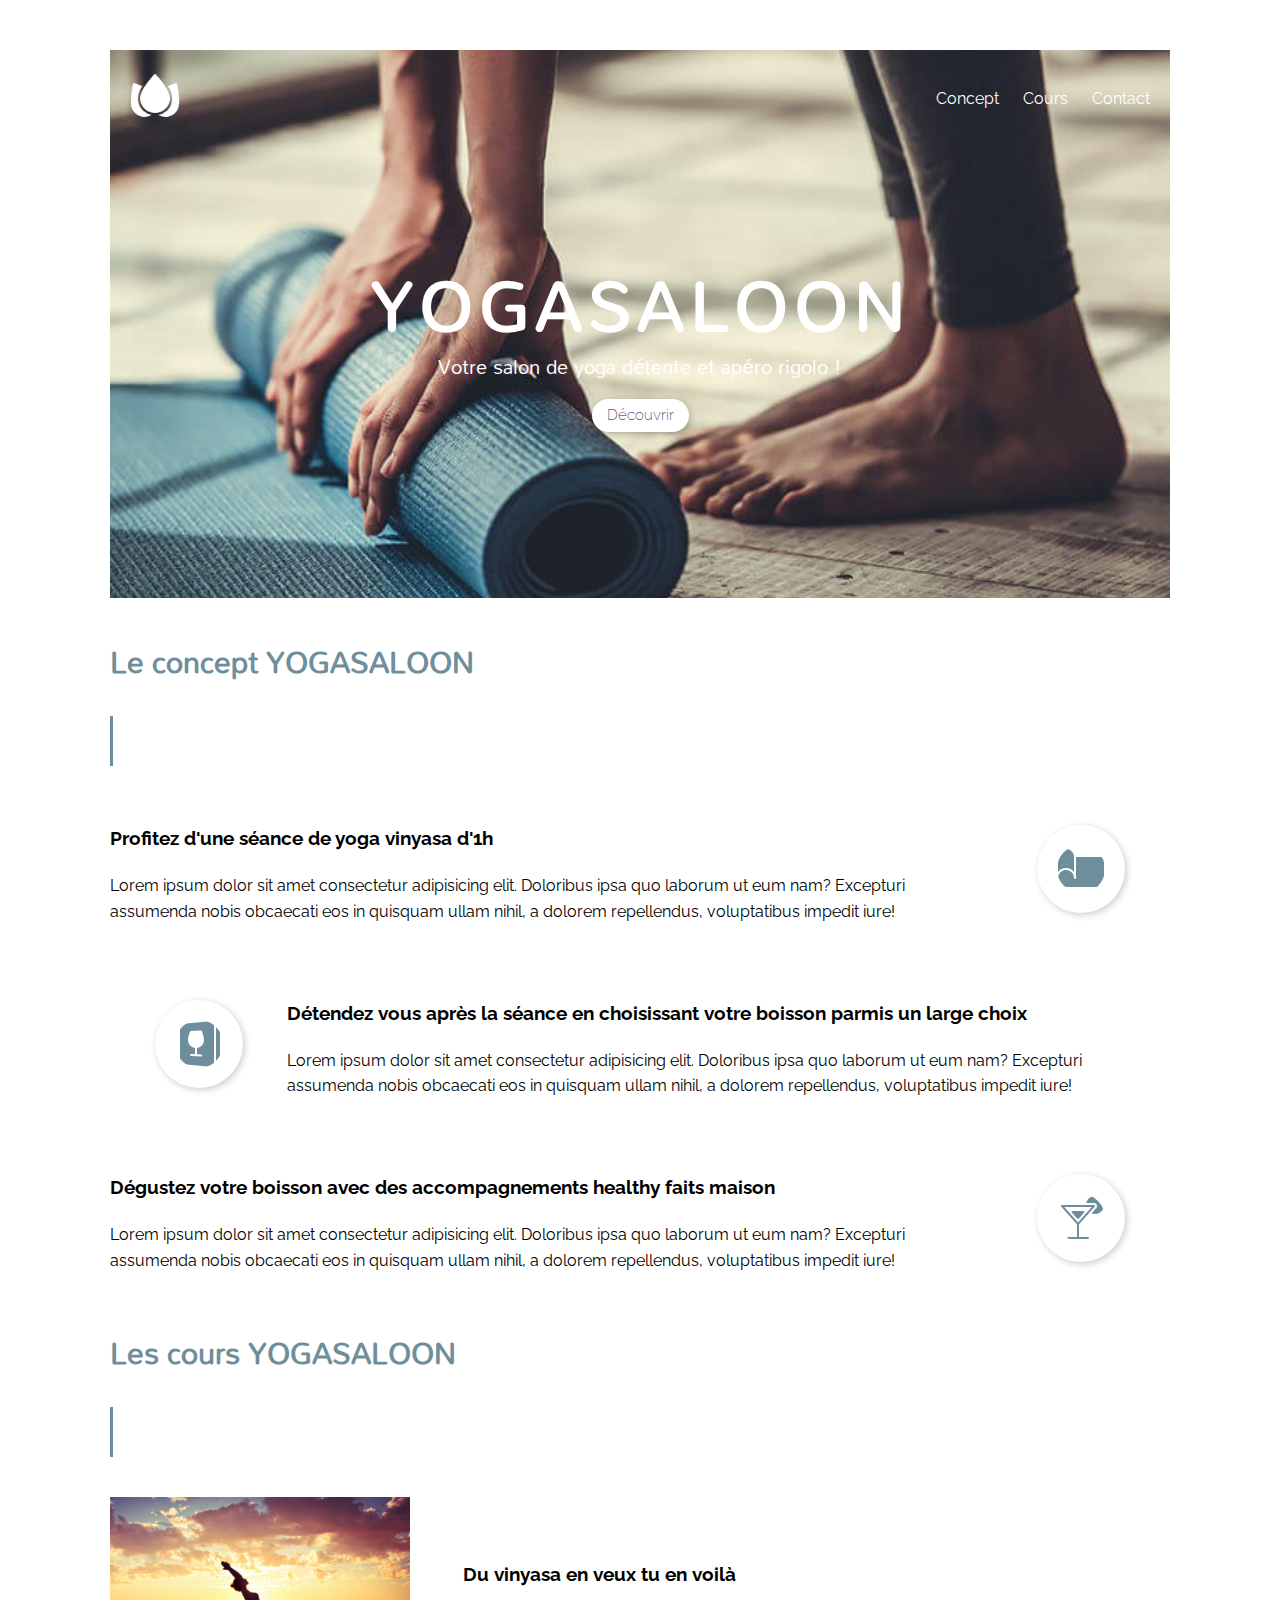
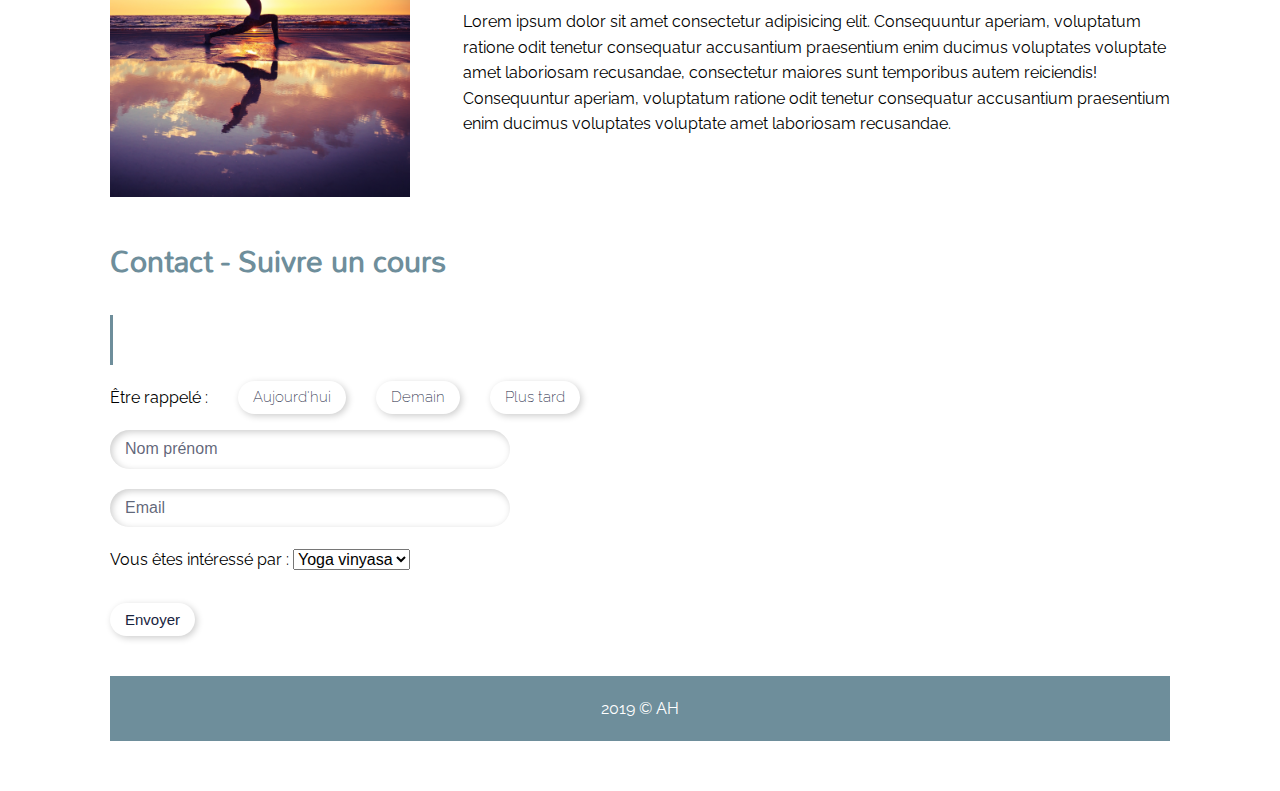
<file: Pages Front-end/projets-portfolio/YOGA/index.html>
<!DOCTYPE html>
<html lang="fr">

<head>
    <meta charset="UTF-8">
    <meta name="viewport" content="width=device-width, initial-scale=1.0">
    <meta http-equiv="X-UA-Compatible" content="ie=edge">
    <title>Yoga</title>
    <link href="https://fonts.googleapis.com/css?family=Mandali|Raleway:400,700&display=swap" rel="stylesheet">
    <link rel="stylesheet" href="css/normalize.css">
    <link rel="stylesheet" href="css/base.css">
    <link rel="stylesheet" href="css/style.css">
</head>

<body>
    <header class="container">
        <nav>
            <a id="logo" href="#"><img src="img/logo.png" alt="Logo yogasaloon"></a>
            <ul>
                <li><a href="#concept">Concept</a></li>
                <li><a href="#cours">Cours</a></li>
                <li><a href="">Contact</a></li>
            </ul>
        </nav>
        <article class="d-flex">
            <h1>YOGASALOON</h1>
            <h2>Votre salon de yoga détente et apéro rigolo !</h2>
            <a href="#" class="btn">Découvrir</a>
        </article>
    </header>
    <main>
        <section id="concept">
            <h2>Le concept YOGASALOON</h2>
            <article class="d-flex">
                <div class="img">
                    <img src="img/mat@2x.png" alt="séance de yoga">
                </div>
                <div class="text">
                    <h3>Profitez d'une séance de yoga vinyasa d'1h</h3>
                    <p>Lorem ipsum dolor sit amet consectetur adipisicing elit. Doloribus ipsa quo laborum ut eum nam? Excepturi assumenda nobis obcaecati eos in quisquam ullam nihil, a dolorem repellendus, voluptatibus impedit iure!</p>
                </div>
            </article>
            <article class="d-flex">
                <div class="img">
                    <img src="img/drink-list@2x.png" alt="choix de boisson">
                </div>
                <div class="text">
                    <h3>Détendez vous après la séance en choisissant votre boisson parmis un large choix</h3>
                    <p>Lorem ipsum dolor sit amet consectetur adipisicing elit. Doloribus ipsa quo laborum ut eum nam? Excepturi assumenda nobis obcaecati eos in quisquam ullam nihil, a dolorem repellendus, voluptatibus impedit iure!</p>
                </div>
            </article>
            <article class="d-flex">
                <div class="img">
                    <img src="img/drink@2x.png" alt="apéro">
                </div>
                <div class="text">
                    <h3>Dégustez votre boisson avec des accompagnements healthy faits maison</h3>
                    <p>Lorem ipsum dolor sit amet consectetur adipisicing elit. Doloribus ipsa quo laborum ut eum nam? Excepturi assumenda nobis obcaecati eos in quisquam ullam nihil, a dolorem repellendus, voluptatibus impedit iure!</p>
                </div>
            </article>
        </section>
        <section id="cours">
            <h2>Les cours YOGASALOON</h2>
            <article class="d-flex">
                <div class="img">
                </div>
                <div class="text">
                    <h3>Du vinyasa en veux tu en voilà</h3>
                    <p>Lorem ipsum dolor sit amet consectetur adipisicing elit. Consequuntur aperiam, voluptatum ratione odit tenetur consequatur accusantium praesentium enim ducimus voluptates voluptate amet laboriosam recusandae, consectetur maiores sunt
                        temporibus autem reiciendis! Consequuntur aperiam, voluptatum ratione odit tenetur consequatur accusantium praesentium enim ducimus voluptates voluptate amet laboriosam recusandae.</p>
                </div>
            </article>
        </section>
        <section id="contact">
            <h2>Contact - Suivre un cours</h2>
            <form>
                <ul>
                    <li>Être rappelé : </li>
                    <li><a class="btn">Aujourd'hui</a></li>
                    <li><a class="btn">Demain</a></li>
                    <li><a class="btn">Plus tard</a></li>
                </ul>
                <div>
                    <input type="text" name="" id="" placeholder="Nom prénom">
                </div>
                <div>
                    <input type="email" name="" id="" placeholder="Email">
                </div>
                <div>
                    <label for="select">Vous êtes intéressé par : </label>
                    <select name="" id="select">
                           <option value="">Yoga vinyasa</option>
                           <option value="">Hot yoga</option>
                           <option value="">Hatha yoga</option>
                       </select>
                </div>
                <div><input type="submit" value="Envoyer" class="btn"></div>
            </form>
        </section>
    </main>
    <footer>
        2019 © AH
    </footer>
</body>

</html>
</file>
<file: Pages Front-end/projets-portfolio/YOGA/css/base.css>
* {
	box-sizing: border-box;
	outline: none;
	text-decoration: none;
	transition: all .2s ease 0s;
    /* Visualisation des éléments */
    /*border: 1px dotted rgba(0,0,0,0.3);*/
}

*:hover {
	transition: all .2s ease 0s;
}

html {font-size: 62.5%}

body {
    margin: 0;
    padding: 0;
    font-size: 1.6rem;
    line-height: 1.6;
}

a, a:hover, a:visited, a:active {
	text-decoration: none;
}
</file>
<file: Pages Front-end/projets-portfolio/YOGA/css/style.css>
body {
    font-family: Raleway, Arial, Helvetica, sans-serif;
    max-width: 1060px;
    margin: 50px auto;
}

h1,
h2 {
    font-family: 'Mandali', Arial, Helvetica, sans-serif;
}

ul {
    padding: 0;
}

.left,
.right {
    display: inline-block;
}

.left {
    width: 30%;
    float: left;
}

.right {
    width: 65%;
    margin-left: 4%;
}

img {
    width: 100%;
}

section {
    margin: 40px auto;
}

.btn {
    display: inline-block;
    padding: 5px 15px;
    background: white;
    color: rgb(25, 36, 62);
    border-radius: 50px;
    margin: 0 auto;
    box-shadow: 2px 2px 7px rgba(0, 0, 0, 0.2);
    cursor: pointer;
    font-weight: 200;
    font-size: 1.5rem;
    line-height: 2.3rem;
}

.btn:hover {
    color: white;
    background: rgb(25, 36, 62);
}

.d-flex {
    display: flex;
}

header {
    background-image: url('../img/yogamat.jpg');
    background-position: center;
    background-size: cover;
    padding: 20px;
    color: white;
}

header nav * {
    display: inline-block;
}

header nav img {
    height: 50px;
    width: auto;
}

header nav ul {
    float: right;
}

header nav ul li {
    margin-left: 20px;
}

header nav ul li a {
    color: white;
}

header h1 {
    text-align: center;
    text-transform: none;
    letter-spacing: 5px;
    font-size: 7rem;
    line-height: 6rem;
    margin: 0;
}

header h2 {
    font-weight: 400;
    text-align: center;
    font-size: 2rem;
}

header .d-flex {
    flex-direction: column;
    align-items: center;
    justify-content: center;
    min-height: 50vh;
}

section h2 {
    color: #6E8E9B;
    font-size: 3rem;
    margin-bottom: 0;
}

section h2::after {
    content: '';
    background-color: #6E8E9B;
    height: 50px;
    width: 3px;
    display: block;
    margin-top: 30px;
}

section .d-flex {
    align-items: center;
    margin: 40px auto;
}

#concept .img {
    width: 30%;
    text-align: center;
}

#concept .img img {
    background: white;
    box-shadow: 2px 2px 7px rgba(0, 0, 0, 0.2);
    padding: 20px;
    border-radius: 50px;
    max-width: 88px;
}

@media screen and (min-width: 991px) {
    #concept .d-flex:nth-child(2n) .img {
        order: 2;
    }
    #concept .d-flex:nth-child(2n) .txt {
        order: 1;
    }
}

#cours .img {
    background-image: url('../img/yoga.jpg');
    background-size: cover;
    background-position: 90% center;
    background-repeat: no-repeat;
    min-width: 300px;
    margin-right: 5%;
    min-height: 300px;
}

#contact ul {
    list-style: none;
    display: flex;
    align-items: center;
}

#contact ul li {
    margin-right: 30px;
}

#contact input:not(.btn) {
    padding: 10px 15px;
    background: white;
    border-radius: 50px;
    box-shadow: 2px 2px 7px rgba(0, 0, 0, 0.2) inset;
    border: none;
    margin-bottom: 20px;
    min-width: 400px;
}

#contact input::placeholder {
    color: rgba(25, 36, 62, 0.7);
    font-weight: 100;
}

#contact input.btn {
    border: none;
    margin: 30px auto 0;
}

footer {
    background: #6E8E9B;
    padding: 20px 0;
    color: white;
    text-align: center;
}

@media screen and (max-width: 991px) {
    body {
        padding: 0 30px;
    }
}

@media screen and (max-width: 768px) {
    #concept article {
        flex-direction: column;
        align-items: center;
        text-align: center;
        max-width: 80%;
    }
    #cours article {
        align-items: flex-start
    }
}
</file>
